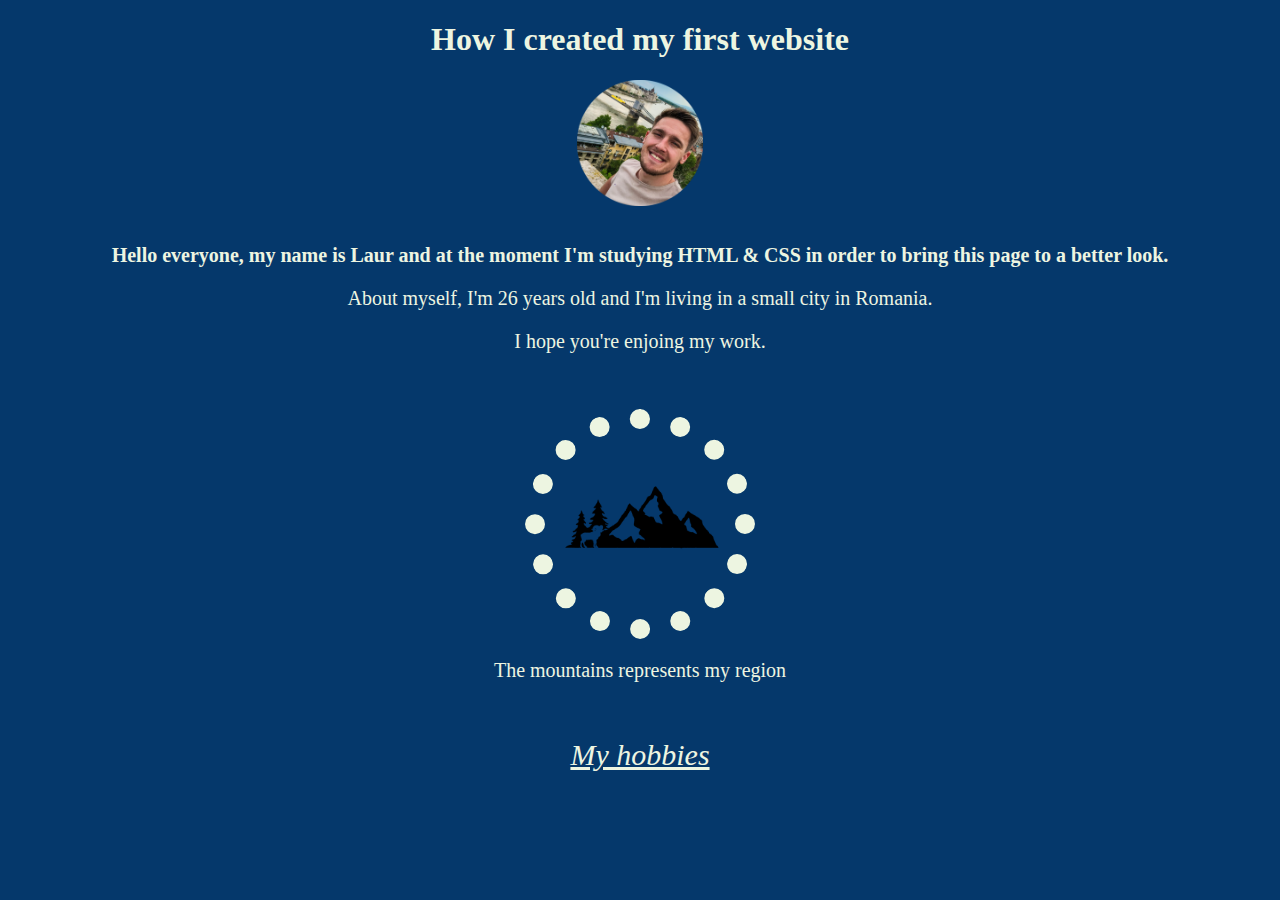
<file: index.html>
<!DOCTYPE html>
<html lang="en" dir="ltr">

<head>
  <meta charset="utf-8">
  <title>Laur Web Designer</title>
  <link rel="stylesheet" href="css/styles.css">


</head>


<body>
  <h1>How I created my first website</h1>
  <img src="images/profilepic.png" alt="My profile picture"><br>
  <p><strong>Hello everyone, my name is Laur and at the moment I'm studying HTML & CSS
      in order to bring this page to a better look.</strong></p>
  <p>About myself, I'm 26 years old and I'm living in a small city in Romania.</p>
  <p>I hope you're enjoing my work.</p><br><br>

  <img class="mountains" src="images/mountains.png" alt="Mountains picture">
  <p>The mountains represents my region</p><br><br>
  <div class="hobbies">
    <a href="hobbies.html">My hobbies</a>

  </div>



</body>

</html>
</file>
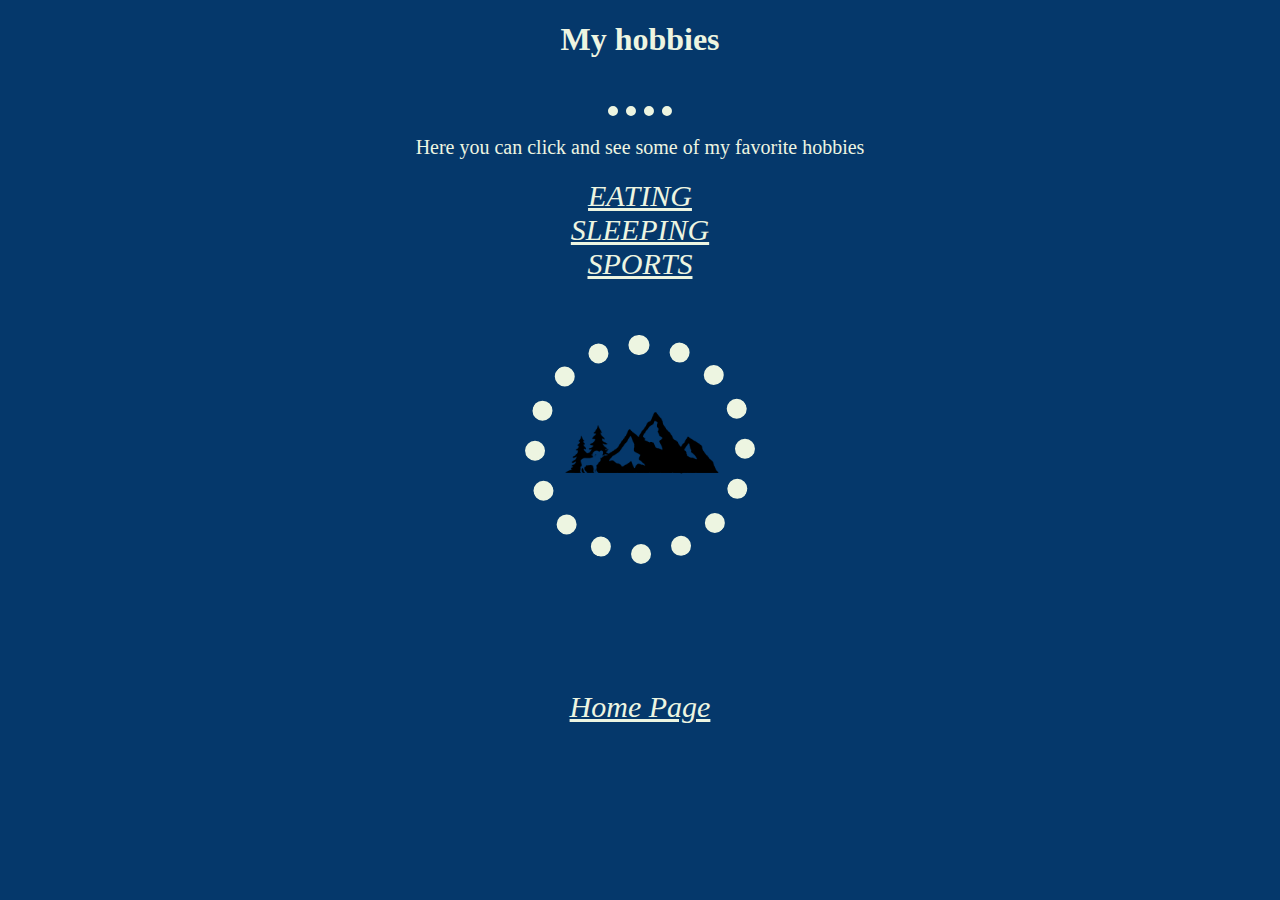
<file: hobbies.html>
<!DOCTYPE html>
<html lang="en" dir="ltr">

<head>
  <meta charset="utf-8">
  <title>Hobbies</title>
  <link rel="stylesheet" href="css/styles.css">
</head>

<body>
  <h1>My hobbies</h1><br>
  <hr>
  <p>Here you can click and see some of my favorite hobbies</p>

  <body>
    <div class="hobbies">
      <a href="https://i.pinimg.com/550x/4b/c2/ea/4bc2eafd613a0ec694a4cd073c5f41e3.jpg">EATING</a><br>
      <a href="https://st2.depositphotos.com/4233899/7553/i/950/depositphotos_75536159-stock-photo-sleeping-man.jpg">SLEEPING</a><br>
      <a href="https://betterbe.co/wp-content/uploads/sites/12/2021/08/marouane-fellaini-hit-in-face.jpg">SPORTS</a>

    </div><br><br><br>
    <img class="mountains" src="images/mountains.png" alt="Mountains picture"><br><br><br><br><br><br><br>
    <div class="homepage">
      <a href="index.html">Home Page</a>
    </div>



  </body>

</html>
</file>
<file: css/styles.css>
/****************TAG SELECTORS****************/
/* unvisited link */
a:link {

  color: #EDF5E1;
}

a:visited {
  color: #EDF5E1;
}


a {
  text-align: center;
}

body {
  background-color: #05386B;
}

h1 {
  text-align: center;
  color: #EDF5E1
}

hr {
  border-style: none;
  border-top-style: dotted;
  border-color: #EDF5E1;
  border-width: 10px;
  width: 5%;
}

img {
  width: 10%;
  display: block;
  margin-left: auto;
  margin-right: auto;
}

p {
  text-align: center;
  font-size: 20px;
  color: #EDF5E1
}

/****************CLASS SELECTORS****************/
.mountains {
  width: 15%;
  display: block;
  border-radius: 100%;
  border-style: dotted;
  border-width: 20px;
  margin-bottom: auto;
  margin-left: auto;
  margin-right: auto;
  margin: auto;
  color: #EDF5E1;
}

.hobbies {
  text-align: center;
  font-size: 30px;
  color: #EDF5E1;
  font-style: oblique;
  border-style: none;

  width: 20%;
  margin-left: auto;
  margin-right:auto;
}

.homepage {
  text-align: center;
  font-size: 30px;

  font-style: oblique;
  border-style: none;
  color: #EDF5E1;
  width: 20%;
  margin-left: auto;
  margin-right:auto;
}

/****************ID SELECTORS****************/
</file>
